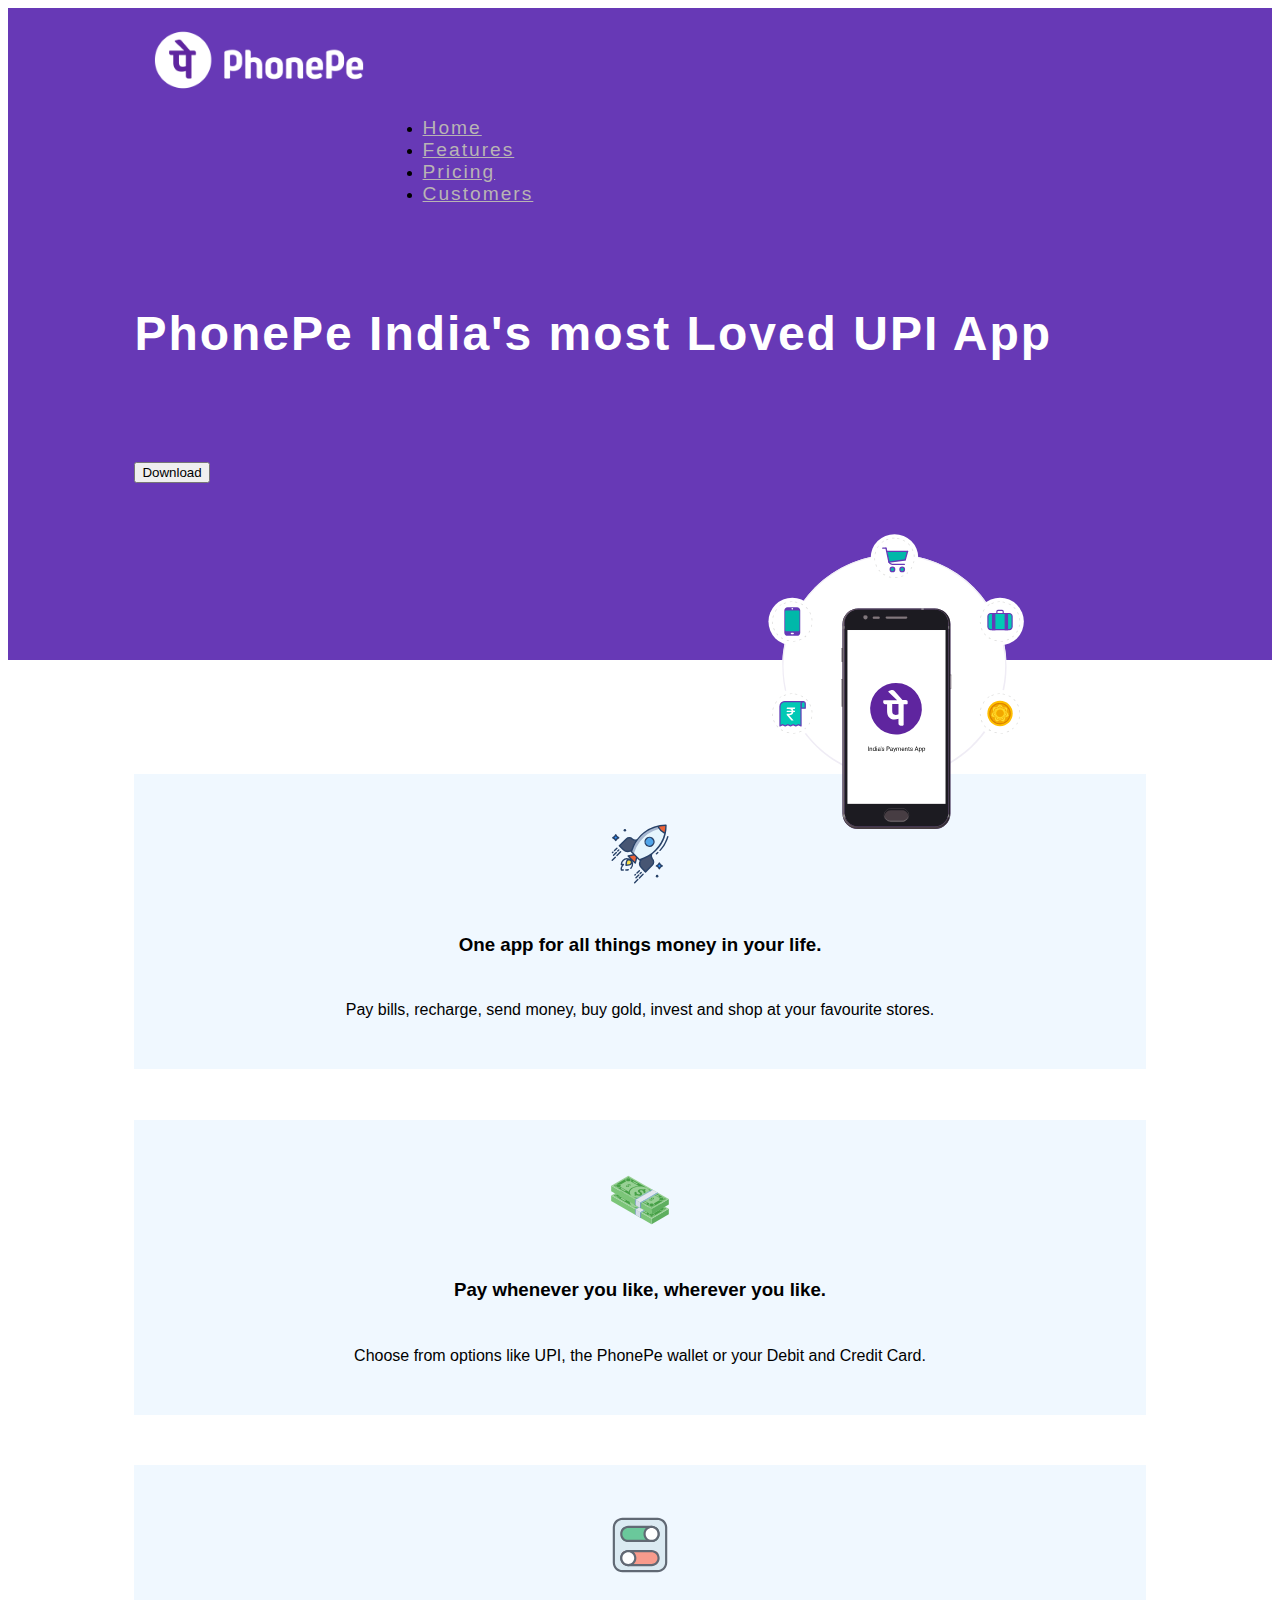
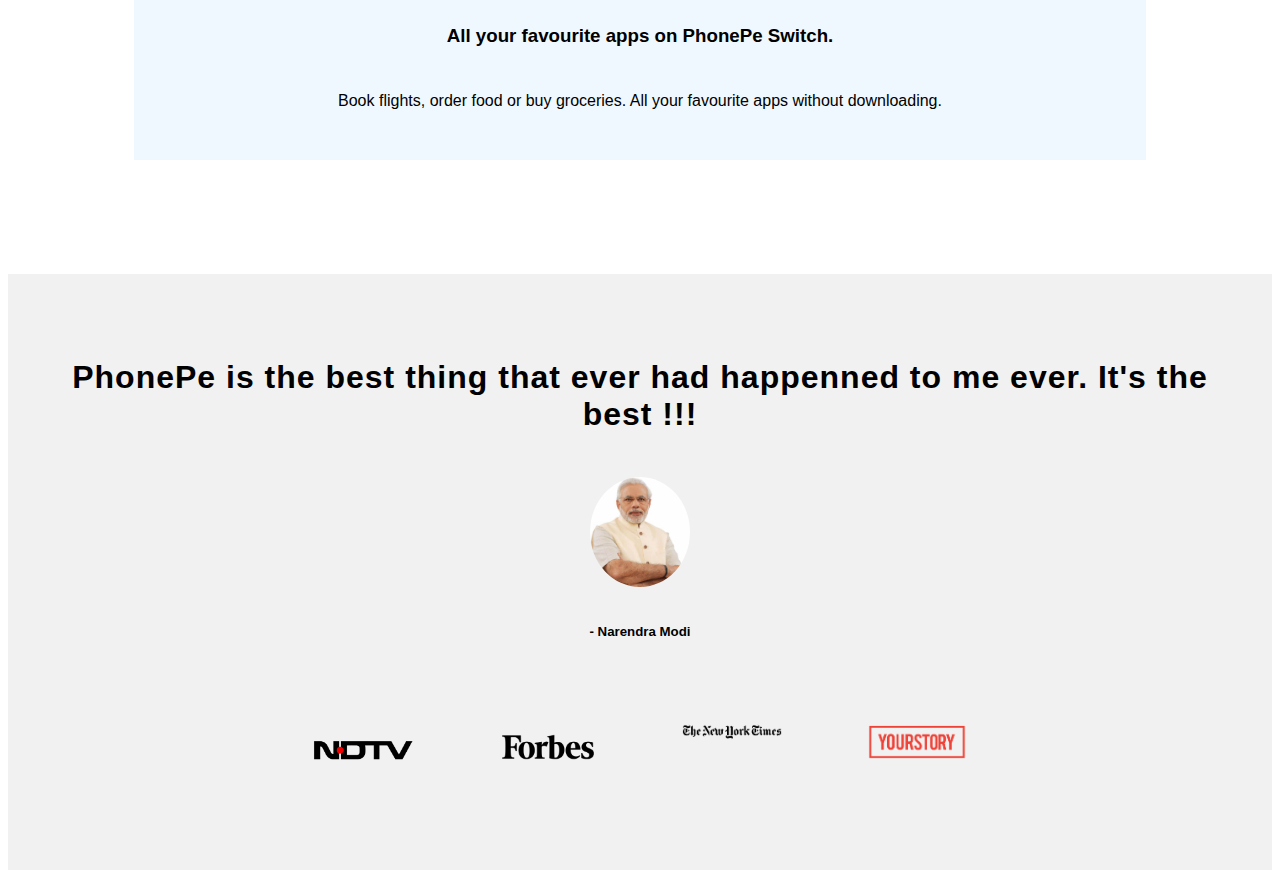
<file: PhonePe Project/index.html>
<!DOCTYPE html>
<html lang="en">

<head>
    <meta charset="UTF-8">
    <meta name="viewport" content="width=device-width, initial-scale=1.0">
    <title>Document</title>
    <link href="https://cdn.jsdelivr.net/npm/bootstrap@5.3.2/dist/css/bootstrap.min.css" rel="stylesheet"
        integrity="sha384-T3c6CoIi6uLrA9TneNEoa7RxnatzjcDSCmG1MXxSR1GAsXEV/Dwwykc2MPK8M2HN" crossorigin="anonymous">
    <link rel="stylesheet" href="styles.css">
    <link rel="preconnect" href="https://fonts.googleapis.com">
    <link rel="preconnect" href="https://fonts.gstatic.com" crossorigin>
    <link href="https://fonts.googleapis.com/css2?family=Lato&display=swap" rel="stylesheet">
</head>

<body>

    <section class="colored-section">
        <div class="container-fluid">
            <div class="navbar navbar-expand-lg">
                <a class="navbar-brand" href="#">
                    <img src="images/phonepe_logo.png">
                </a>
                <div class="collapse navbar-collapse push-right">
                    <ul class="navbar-nav">
                        <li class="nav-item">
                            <a class="nav-link" href="#">Home</a>
                        </li>
                        <li class="nav-item">
                            <a class="nav-link" href="#">Features</a>
                        </li>
                        <li class="nav-item">
                            <a class="nav-link" href="#">Pricing</a>
                        </li>
                        <li class="nav-item">
                            <a class="nav-link" href="#">Customers</a>
                        </li>
                    </ul>
                </div>
            </div>
            <div class="row">
                <div class="col-md-6">
                    <h1 class="big-heading">PhonePe India's most Loved UPI App</h1>
                    <button type="button" class="btn btn-lg btn-dark download-button">Download</button>
                </div>
                <div class="col-md-6">
                    <img class="image-iphone" src="images/phonepe_hero.svg">
                </div>
            </div>
        </div>
    </section>

    <div class="row plate-group">
        <div class="plate col-xl-3 col-lg-5 col-xs-12">
            <img class="plate-img" src="images/rocket.svg">
            <h3 class="plate-heading">One app for all things money in your life.</h3>
            Pay bills, recharge, send money, buy gold, invest and shop at your favourite stores.
        </div>
        <div class="plate col-xl-3 col-lg-5 col-xs-12">
            <img class="plate-img" src="images/money.svg">
            <h3 class="plate-heading">Pay whenever you like, wherever you like.</h3>
            Choose from options like UPI, the PhonePe wallet or your Debit and Credit Card.
        </div>
        <div class="plate col-xl-3 col-lg-10 col-xs-12">
            <img class="plate-img" src="images/switch.svg">
            <h3 class="plate-heading">All your favourite apps on PhonePe Switch.
            </h3>
            Book flights, order food or buy groceries. All your favourite apps without downloading.
        </div>
    </div>

    <div class="grey-section">
        <h1 class="grey-heading">
            PhonePe is the best thing that ever had happenned to me ever. It's the best !!!
        </h1>
        <img class="modi" src="images/OIP.jpg">
        <h5>- Narendra Modi</h5>
        <div class="news-channels" style="justify-content: center;">
            <img class="news-img" src="images/ndtv.png">
            <img class="news-img" src="images/forbes.png">
            <img class="news-img" src="images/newyorktimes.png">
            <img class="news-img" src="images/yourstory.png">
        </div>
    </div>


</body>

</html>
</file>
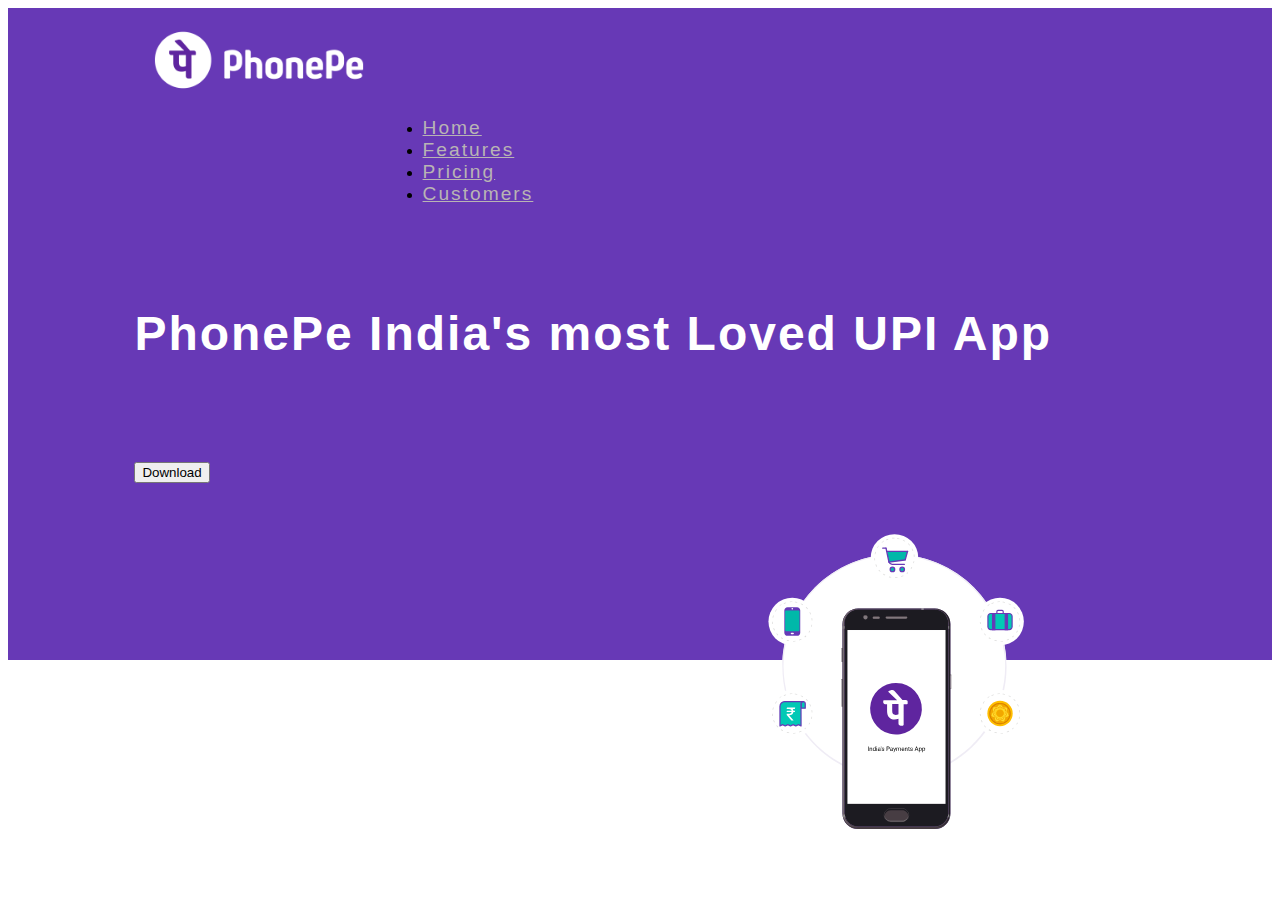
<file: PhonePe Project/Landing page.html>
<!DOCTYPE html>
<html lang="en">

<head>
    <meta charset="UTF-8">
    <meta name="viewport" content="width=device-width, initial-scale=1.0">
    <title>Document</title>
    <link href="https://cdn.jsdelivr.net/npm/bootstrap@5.3.2/dist/css/bootstrap.min.css" rel="stylesheet"
        integrity="sha384-T3c6CoIi6uLrA9TneNEoa7RxnatzjcDSCmG1MXxSR1GAsXEV/Dwwykc2MPK8M2HN" crossorigin="anonymous">
    <link rel="stylesheet" href="styles.css">
</head>

<body>

    <section class="colored-section">
        <div class="container-fluid">
            <div class="navbar navbar-expand-lg">
                <a class="navbar-brand" href="#">
                    <img src="images/phonepe_logo.png">
                </a>
                <div class="collapse navbar-collapse push-right">
                    <ul class="navbar-nav">
                        <li class="nav-item">
                            <a class="nav-link" href="#">Home</a>
                        </li>
                        <li class="nav-item">
                            <a class="nav-link" href="#">Features</a>
                        </li>
                        <li class="nav-item">
                            <a class="nav-link" href="#">Pricing</a>
                        </li>
                        <li class="nav-item">
                            <a class="nav-link" href="#">Customers</a>
                        </li>
                    </ul>
                </div>
            </div>
            <div class="row">
                <div class="col-md-6">
                    <h1 class="big-heading">PhonePe India's most Loved UPI App</h1>
                    <button type="button" class="btn btn-lg btn-dark download-button"><ion icon="apple" href="images/apple.ico"></ion>Download</button>
                </div>
                <div class="col-md-6">
                    <img class="image-iphone" src="images/phonepe_hero.svg">
                </div>
            </div>
        </div>
    </section>

    <section class="white-section">
        <div class="card">

        </div>
    </section>

</body>

</html>
</file>
<file: PhonePe Project/styles.css>
.container-fluid {
    background-color: #6739B6;
    padding: 0 10% 10%;
    letter-spacing: 2px;
}


.navbar-brand img {
    width: 250px;
    height: auto;
}

.navbar a {
    font-size: 1.2rem;
}

.push-right {
    justify-content: flex-end;
}

.navbar-nav {
    padding: 0 10%;
    margin: 0 15%;
}

.navbar-nav .nav-item {
    margin: 0 7%;
}

.nav-link {
    color: rgb(185, 180, 180);
}

.big-heading {
    font-size: 3rem;
    color: white;
    margin: 10% 0;
}

.image-iphone {
    width: 20%;
    right: 20%;
    position: absolute;
}

.download-button {
    margin: 0 3% 5% 0;
}

.download-button:hover {
    color: black;
    background-color: white;
}

body {
    font-family: 'Montserrat', sans-serif;
}

.plate {
    padding: 50px;
    text-align: center;
    background-color: aliceblue;
    margin: 5% auto;
}

.plate-group {
    padding: 5% 10%;
    margin: 0;
}

.plate-img {
    width: 60px;
    height: auto;
}

.plate-heading {
    margin: 5%;
}

.grey-section {
    background-color:#f1f1f1;
    margin: 0;
    padding: 5%;
    text-align: center;
}

.modi {
    width: 100px;
    border-radius: 50%;
    margin-top: 2%;
    margin-bottom: 1%;
}

.grey-heading {
    font-size: 2rem;
    letter-spacing: 1px;
}

.news-img{
    width: 100px;
    margin: 20px 40px;
}

.news-channels {
padding: 2%;
}
</file>
